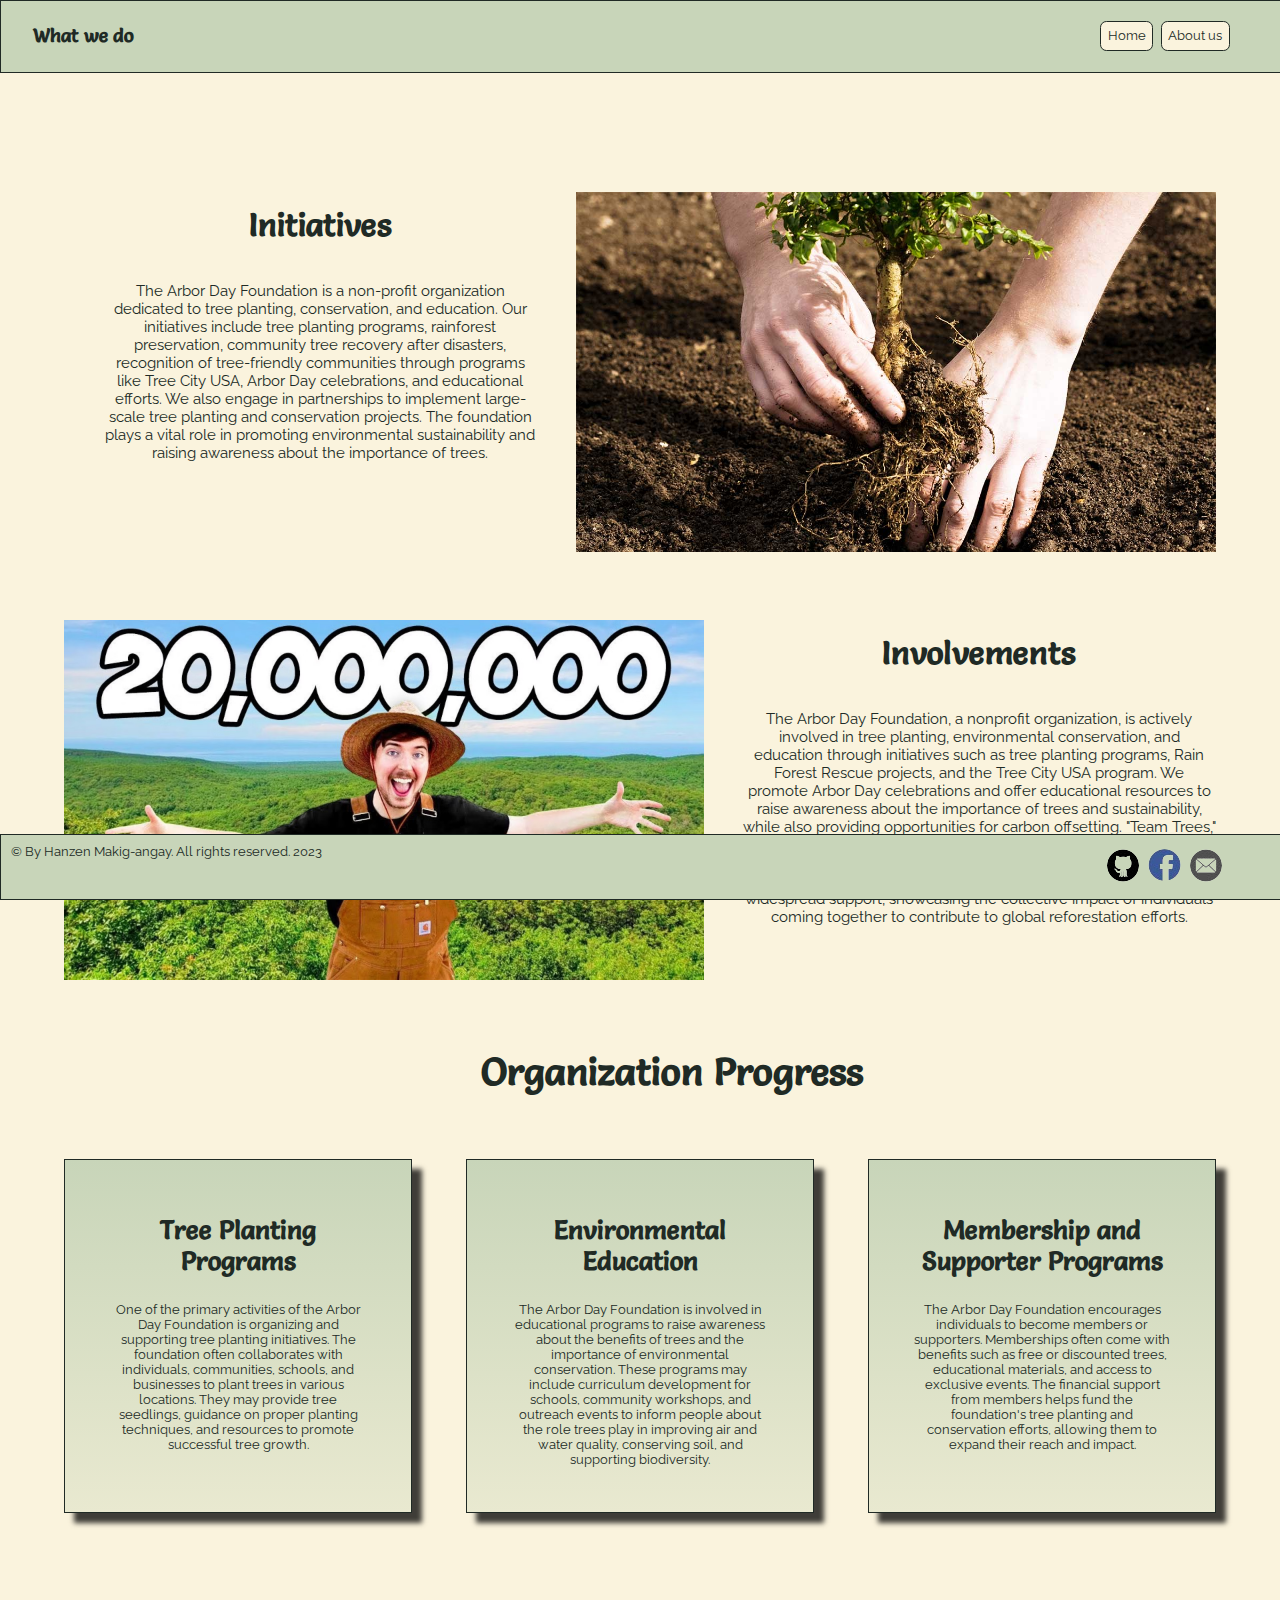
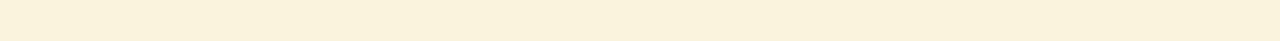
<file: page2.html>
<!DOCTYPE html>
<html lang="en">
<head>
    <meta charset="UTF-8">
    <meta name="viewport" content="width=device-width, initial-scale=1.0">
    <title>What we do</title>
    <link rel="stylesheet" href="css/style.css">
    <link rel="icon" type="image/x-icon" href="images/favicon.ico">
</head>
<body>
    <audio autoplay>
        <source src="media/mrbeast.mp3" type="audio/mpeg">
    </audio>
    <!--NAVBAR START-->
    <nav>
        <div class="title">What we do</div>
        <a href="index.html" class="links">Home</a>
        <a href="page3.html" class="links right">About us</a>
    </nav>
    <!--NAVBAR END-->
    <!--INITIATIVES START-->
    <section class="initiatives">
            <div class="initiatext">
                <div class="initiatitle">Initiatives</div>
                <div class="initiaparagraph">The Arbor Day Foundation is a non-profit organization dedicated to tree planting, conservation, and education. Our initiatives include tree planting programs, rainforest preservation, community tree recovery after disasters, recognition of tree-friendly communities through programs like Tree City USA, Arbor Day celebrations, and educational efforts. We also engage in partnerships to implement large-scale tree planting and conservation projects. The foundation plays a vital role in promoting environmental sustainability and raising awareness about the importance of trees.</div>
            </div>
            <div class="initiaimage"><img src="images/initiatives.jpg" alt=""></div>
    </section>
    <!--INITIATIVES END-->
    <!--INVOLVEMENTS START-->
    <section class="involvements">
        <div class="involvetext">
            <div class="involveimage"><img src="images/involvements.avif" alt=""></div>
            <div class="involvetitle">Involvements</div>
            <div class="involveparagraph"> The Arbor Day Foundation, a nonprofit organization, is actively involved in tree planting, environmental conservation, and education through initiatives such as tree planting programs, Rain Forest Rescue projects, and the Tree City USA program. We promote Arbor Day celebrations and offer educational resources to raise awareness about the importance of trees and sustainability, while also providing opportunities for carbon offsetting. "Team Trees," a collaborative initiative with YouTubers MrBeast and Mark Rober, amplifies these efforts by encouraging donations to plant 20 million trees through the Arbor Day Foundation. We have garnered widespread support, showcasing the collective impact of individuals coming together to contribute to global reforestation efforts.</div>
        </div> 
    </section>
    <!--INVOLVEMENTS END-->
    <!--ACTIVITIES AND PARTICIPITATION START-->
    <section class="anpprog">
        <div class="anpprogtitle"> Organization Progress </div>
        <div class="anpprogboxes">
            <div class="anpbox"> 
                <div class="anptitlebox">
                <div class="anptitle">Tree Planting Programs</div>
                </div>
                <div class="anptext"> One of the primary activities of the Arbor Day Foundation is organizing and supporting tree planting initiatives. The foundation often collaborates with individuals, communities, schools, and businesses to plant trees in various locations. They may provide tree seedlings, guidance on proper planting techniques, and resources to promote successful tree growth.</div>
            </div>
            <div class="anpbox"> 
                <div class="anptitlebox">
                <div class="anptitle"> Environmental Education </div>
                <div class="anptext">  The Arbor Day Foundation is involved in educational programs to raise awareness about the benefits of trees and the importance of environmental conservation. These programs may include curriculum development for schools, community workshops, and outreach events to inform people about the role trees play in improving air and water quality, conserving soil, and supporting biodiversity.</div>
            </div>
            </div>
            <div class="anpbox"> 
                <div class="anptitlebox">
                <div class="anptitle"> Membership and Supporter Programs</div>
                <div class="anptext">  The Arbor Day Foundation encourages individuals to become members or supporters. Memberships often come with benefits such as free or discounted trees, educational materials, and access to exclusive events. The financial support from members helps fund the foundation's tree planting and conservation efforts, allowing them to expand their reach and impact.</div>
            </div> 
            </div>
        </div>
    </section>
    <!--ACTIVITIES AND PARTICIPITATION END-->
    <!--FOOTER START-->
    <footer>
        <div class="copyright">© By Hanzen Makig-angay. All rights reserved. 2023</div>
        <div class="socials right"><a href="mailto:hanzenbrent.makig-angay@smc.pshs.edu.ph" target="_blank"><div class="email"></div></a></div>
        <div class="socials"><a href="https://www.facebook.com/profile.php?id=100085230602087" target="_blank"><div class="facebook"></div></a></div>
        <div class="socials"><a href="https://github.com/HanzenM" target="_blank"><div class="github"></div></a></div>
    </footer>
    <!--FOOTER END-->
</body>
</html>
</file>
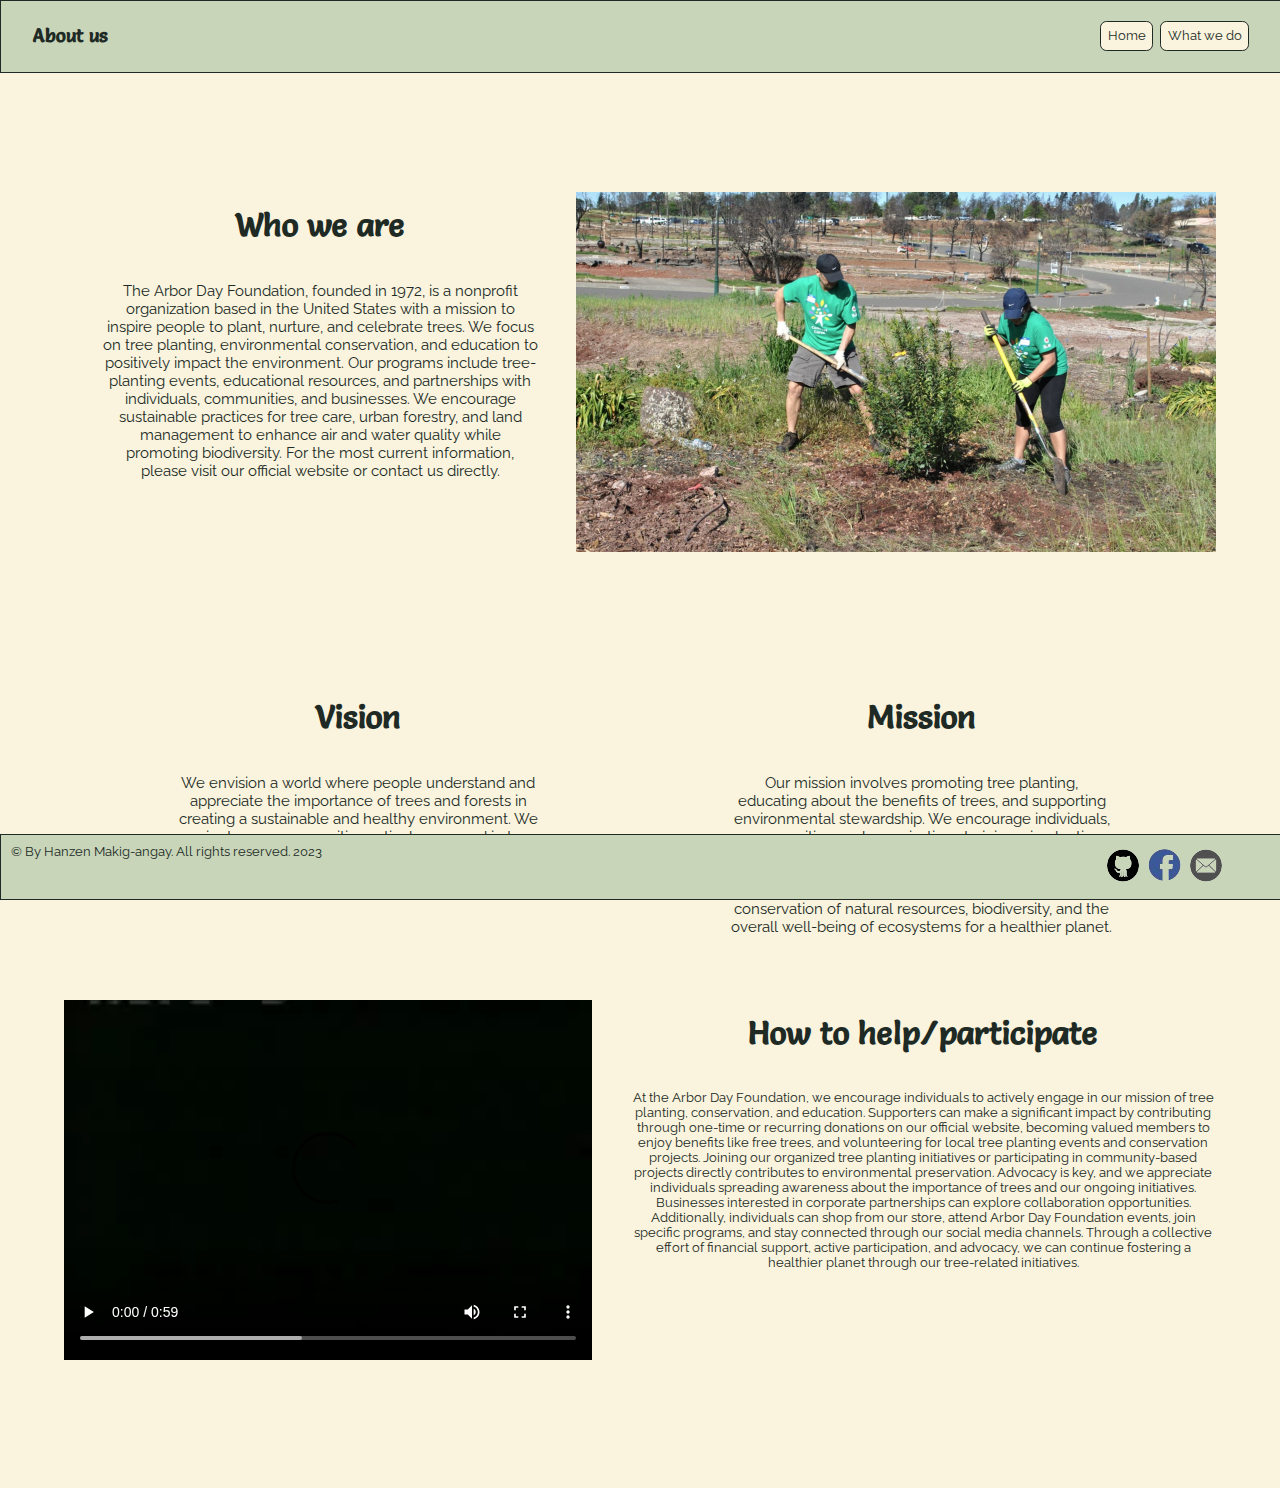
<file: page3.html>
<!DOCTYPE html>
<html lang="en">
<head>
    <meta charset="UTF-8">
    <meta name="viewport" content="width=device-width, initial-scale=1.0">
    <title>About us</title>
    <link rel="stylesheet" href="css/style.css">
    <link rel="icon" type="image/x-icon" href="images/favicon.ico">
</head>
<body>
    <!--NAVBAR START-->
    <nav>
        <div class="title">About us</div>
        <a href="index.html" class="links">Home</a>
        <a href="page2.html" class="links right2">What we do</a>
    </nav>
    <!--NAVBAR END-->
    <!--WHO WE ARE START-->
    <section class="whoweare">
        <div class="wwatext">
            <div class="wwatitle">Who we are</div>
            <div class="wwaparagraph">
                The Arbor Day Foundation, founded in 1972, is a nonprofit organization based in the United States with a mission to inspire people to plant, nurture, and celebrate trees. We focus on tree planting, environmental conservation, and education to positively impact the environment. Our programs include tree-planting events, educational resources, and partnerships with individuals, communities, and businesses. We encourage sustainable practices for tree care, urban forestry, and land management to enhance air and water quality while promoting biodiversity. For the most current information, please visit our official website or contact us directly.</div>
        </div>
        <div class="wwaimage"><img src="images/whoweare.jpg" alt=""></div>
    </section>
    <!--WHO WE ARE END-->
    <!--VISION AND MISSION START-->
    <section class="visionandmission">
        <div class="vision">
            <div class="vamtitle">Vision</div>
            <div class="vamparagraph">We envision a world where people understand and appreciate the importance of trees and forests in creating a sustainable and healthy environment. We aspire to see communities actively engaged in tree planting and conservation efforts, fostering a deeper connection between people and nature.</div>
        </div>
        <div class="mission">
            <div class="vamtitle">Mission</div>
            <div class="vamparagraph">Our mission involves promoting tree planting, educating about the benefits of trees, and supporting environmental stewardship. We encourage individuals, communities, and organizations to join us in planting and caring for trees to enhance the beauty and health of the natural environment. Through education and collaboration, we strive to contribute to the conservation of natural resources, biodiversity, and the overall well-being of ecosystems for a healthier planet.</div>
        </div>
    </section>
    <!--VISION AND MISSION END-->
    <!--HOW TO HELP/PARTICIPATE START-->
    <section class="hthp">
        <div class="hthptext">
            <video class="hthpvideo" controls>
                <source  src="media/hthp.mp4" type="video/mp4">
            </video>
            <div class="hthptitle">How to help/participate</div>
            <div class="hthpparagraph">At the Arbor Day Foundation, we encourage individuals to actively engage in our mission of tree planting, conservation, and education. Supporters can make a significant impact by contributing through one-time or recurring donations on our official website, becoming valued members to enjoy benefits like free trees, and volunteering for local tree planting events and conservation projects. Joining our organized tree planting initiatives or participating in community-based projects directly contributes to environmental preservation. Advocacy is key, and we appreciate individuals spreading awareness about the importance of trees and our ongoing initiatives. Businesses interested in corporate partnerships can explore collaboration opportunities. Additionally, individuals can shop from our store, attend Arbor Day Foundation events, join specific programs, and stay connected through our social media channels. Through a collective effort of financial support, active participation, and advocacy, we can continue fostering a healthier planet through our tree-related initiatives.</div>
        </div> 
    </section>
    <!--HOW TO HELP/PARTICIPATE END -->
    <!--FOOTER START-->
    <footer>
        <div class="copyright">© By Hanzen Makig-angay. All rights reserved. 2023</div>
        <div class="socials right"><a href="mailto:hanzenbrent.makig-angay@smc.pshs.edu.ph" target="_blank"><div class="email"></div></a></div>
        <div class="socials"><a href="https://www.facebook.com/profile.php?id=100085230602087" target="_blank"><div class="facebook"></div></a></div>
        <div class="socials"><a href="https://github.com/HanzenM" target="_blank"><div class="github"></div></a></div>
    </footer>
    <!--FOOTER END-->
</body>
</html>
</file>
<file: css/style.css>
@import url('https://fonts.googleapis.com/css2?family=Raleway:ital,wght@0,100..900;1,100..900&family=Salsa&display=swap');

*{
    padding:0;
    margin:0;
    z-index:1;
}
/*BODY START*/
body{
    overflow-x:hidden;
    background-color: #FAF3DD;
}
/*BODY END*/

/*NAVBAR START*/
nav {
    position: fixed;
    top: 0;
    left:0;
    width: 100%;
    height: 5vh;
    padding: 1vw;
    text-align: center;
    background-color: #C8D5B9;
    z-index:99;
    border:1px solid #202A25;
}

.links {
    font-size:1vw;
    margin:11vw;
    margin-top: 1.5vh;
    border:1px solid #202A25;
    background-color: #FAF3DD;
    border-radius: 0.5vw;
    padding:0.5vw;
    position:absolute;
    top:0.5vw;
    right:1vw;
    font-family: "Raleway", sans-serif;
    font-optical-sizing: auto;
    color:#202A25;
    text-decoration: none;
    transition:0.3s;
    animation:smaller 0.3s forwards;
}

.links:hover{
    transition:0.3s;
    animation:bigger 0.3s forwards;
    opacity:0.7;
}

.title {
    float: left;
    margin-left: 1.5vw;
    font-family: "Salsa", cursive;
    font-weight: 900;
    font-style: normal;
    margin-top: 1vh;
    font-size:1.5vw;
    color: #202A25
}

.right{
    margin-right:5vw;
}

.right2{
    margin-right:3.5vw;
}

@keyframes bigger {
    0% {
        transform: scale(1);
    }
    100% {
        transform: scale(1.2);
    }
}

@keyframes smaller {
    0% {
        transform: scale(1.2);
    }
    100% {
        transform: scale(1);
    }
}
/*NAVBAR END*/
/*FOOTER START*/

footer {
    position: fixed;
    bottom: 0;
    left:0;
    width: 100%;
    height:5vh;
    padding: 0.75vw;
    text-align: center;
    background-color: #C8D5B9;
    z-index:98;
    border:1px solid #202A25;
}

.copyright{
    float:left;
    font-size:1vw;
    font-family: "Raleway", sans-serif;
    font-optical-sizing: auto;
    color:#202A25;
    background-image:#C8D5B9
}

.facebook, .github, .email{
    margin: 0.5vh;
    background-color:white;
    width: 2.5vw;
    height: 2.5vw;
    border-radius: 50%;
    animation:smaller 0.3s forwards;
    transition:0.3s;
}

.socials{
    float: right;
}

.facebook:hover, .email:hover, .github:hover{
    animation:bigger 0.3s forwards;
    opacity:0.7;
    transition:0.3s;
}

.facebook{
    background: url('../images/spritesheet.png') no-repeat -226px -129px;
	width: 33px;
	height: 32px;
    z-index:99;
}

.email{
    background: url('../images/spritesheet.png') no-repeat -55px -129px;
	width: 32px;
	height: 33px;
    z-index:99;
}

.github{
    background: url('../images/spritesheet.png') no-repeat -456px -129px;
	width: 32px;
	height: 33px;
    z-index:99;
}

/*FOOTER END*/
/*BANNER AND SLOGAN START*/
.videobg{
    width:100%;
    height:auto;
    position:absolute;
    z-index:-1;
    left:0;
    top:0;
}
.slogan{
    font-family: "Salsa", cursive;
    font-weight: 400;
    font-style: normal;
    font-size:3vw;
    margin-top:20vw;
    z-index:1;
    color:white;
    text-align:center;

}

.slogantext{
    font-family: "Raleway", sans-serif;
    font-optical-sizing: auto;
    margin-top:2vw;
    color:white;
    text-align: center;
    margin-left:20vw;
    margin-right:20vw;
    font-size:1.5vw;
}
/*BANNER AND SLOGAN END*/
/*ORGANIZATION BACKGROUND START*/
.orgbg{
    margin-top:25vw;
    margin-bottom:5vw;
    text-align:center;
}
.orgbgtitle{
    font-family: "Salsa", cursive;
    font-weight: 900;
    font-style: normal;
    margin-top: 1vh;
    font-size:3vw;
    color:#202A25;
    margin-left:5vw;
    margin-bottom:5vw;
}
.orgbgtext{
    font-family: "Raleway", sans-serif;
    font-optical-sizing: auto;
    color:#202A25;
    margin-left:20vw;
    margin-right:20vw;
    font-size:1.3vw;
}
/*ORGANIZATION BACKGROUND END*/
/*ORGANIZATION PROGRESS START*/
.orgprog{
    margin-bottom:10vw;
    text-align:center;
}
.orgprogtitle{
    font-family: "Salsa", cursive;
    font-weight: 900;
    font-style: normal;
    margin-top: 1vh;
    font-size:3vw;
    color:#202A25;
    margin-left:5vw;
    margin-bottom:5vw;
}

.orgprogboxes{    
    text-align:center;
    display: flex;                
    flex-direction: row;           
    flex-wrap: nowrap;       
    justify-content: space-between;
    margin:5vw;
}




.opbox{
    border:1px solid #202A25;
    width: 20vw;;
    height: auto;
    background-image: linear-gradient(#C8D5B9, #E9E9D0);
    padding: 5vh;
    z-index:-1;
    box-shadow: 10px 10px 5px 0px rgba(0,0,0,0.75);
    -webkit-box-shadow: 10px 10px 5px 0px rgba(0,0,0,0.75);
    -moz-box-shadow: 10px 10px 5px 0px rgba(0,0,0,0.75);
}

.optitle{
    font-family: "Salsa", cursive;
    font-weight: 900;
    font-style: normal;
    margin-top: 1vh;
    font-size:2vw;
    color:#202A25;
    margin-bottom:2vw;
}

.optext{
    font-size:1vw;
    font-family: "Raleway", sans-serif;
    font-optical-sizing: auto;
    color:#202A25;
}
/*ORGANIZATION PROGRESS END*/
/*INITIATIVES START*/
.initiatives{
    margin-left:5vw;
    margin-right:5vw;
    margin-top:15vw;
    display:flex;
    text-align:center;
}

.initiaimage img{
    width:auto;
    height:40vh;
}

.initiatext{
    float:left;
}

.initiatitle{
    margin-top:1vw;
    font-family: "Salsa", cursive;
    font-weight: 900;
    font-style: normal;
    font-size:2.5vw;
    color:#202A25;
}

.initiaparagraph{
    font-size:1.2vw;
    font-family: "Raleway", sans-serif;
    font-optical-sizing: auto;
    color:#202A25;
    margin-left:3vw;
    margin-right:3vw;
    margin-top:3vw;
}
/*INITIATIVES END*/
/*INVOLVEMENTS START*/
.involvements{
    margin-left:5vw;
    margin-right:5vw;
    margin-top:5vw;
    display:flex;
    text-align:center;
    margin-bottom:5vw;
}

.involveimage img{
    width:auto;
    height:40vh;
}

.involveimage{
    margin-right:3vw;
    float:left;
    animation:mrbeast 3s;
}

.involvetitle{
    margin-top:1vw;
    font-family: "Salsa", cursive;
    font-weight: 900;
    font-style: normal;
    font-size:2.5vw;
    color:#202A25;
}

.involveparagraph{
    font-size:1.2vw;
    font-family: "Raleway", sans-serif;
    font-optical-sizing: auto;
    color:#202A25;
    margin-top:3vw;
}

@keyframes mrbeast {
    0% {
        transform: scale(1) rotate(0deg);
    }
    100% {
        transform: scale(10.0) rotate(9999999999999999999999999999999999999999999999999999999999999999999999999999deg);
    }
}
/*INVOLVEMENTS END*/
/*ACTIVITIES AND PARTICIPITATION START*/
.anpprog{
    margin-bottom:10vw;
    text-align:center;
}
.anpprogtitle{
    font-family: "Salsa", cursive;
    font-weight: 900;
    font-style: normal;
    margin-top: 1vh;
    font-size:3vw;
    color:#202A25;
    margin-left:5vw;
    margin-bottom:5vw;
}

.anpprogboxes{    
    text-align:center;
    display: flex;                
    flex-direction: row;           
    flex-wrap: nowrap;       
    justify-content: space-between;
    margin-left:5vw;
    margin-right:5vw;             
}


.anpbox{
    border:1px solid #202A25;
    width: 20vw;;
    height: auto;
    background-image: linear-gradient(#C8D5B9, #E9E9D0);
    padding: 5vh;
    z-index:-1;
    box-shadow: 10px 10px 5px 0px rgba(0,0,0,0.75);
    -webkit-box-shadow: 10px 10px 5px 0px rgba(0,0,0,0.75);
    -moz-box-shadow: 10px 10px 5px 0px rgba(0,0,0,0.75);
}

.anptitle{
    font-family: "Salsa", cursive;
    font-weight: 900;
    font-style: normal;
    margin-top: 1vh;
    font-size:2vw;
    color:#202A25;
    margin-bottom:2vw;
}

.anptext{
    font-size:1vw;
    font-family: "Raleway", sans-serif;
    font-optical-sizing: auto;
    color:#202A25;
}
/*ACTIVITIES AND PARTICIPITATION END*/
/*WHO WE ARE START*/
.whoweare{
    margin-left:5vw;
    margin-right:5vw;
    margin-top:15vw;
    display:flex;
    text-align:center;
}

.wwaimage img{
    width:auto;
    height:40vh;
}

.wwatext{
    float:left;
}

.wwatitle{
    margin-top:1vw;
    font-family: "Salsa", cursive;
    font-weight: 900;
    font-style: normal;
    font-size:2.5vw;
    color:#202A25;
}

.wwaparagraph{
    font-size:1.2vw;
    font-family: "Raleway", sans-serif;
    font-optical-sizing: auto;
    color:#202A25;
    margin-left:3vw;
    margin-right:3vw;
    margin-top:3vw;
}
/*WHO WE ARE END*/
/*VISSION AND MISSION START*/
.visionandmission{
    margin-left:8vw;
    margin-right:8vw;
    margin-top:10vw;
    display:flex;
    text-align:center;                
    flex-direction: row;           
    flex-wrap: nowrap;       
    justify-content: space-between; 
}

.vamtitle{
    margin-top:1vw;
    font-family: "Salsa", cursive;
    font-weight: 900;
    font-style: normal;
    font-size:2.5vw;
    color:#202A25;
}

.vamparagraph{
    font-size:1.2vw;
    font-family: "Raleway", sans-serif;
    font-optical-sizing: auto;
    color:#202A25;
    margin-left:5vw;
    margin-right:5vw;
    margin-top:3vw;
    height:auto;
    width:30vw;
}
/*VISSION AND MISSION END*/
/*HOW TO HELP/PARTICIPATE START*/
.hthp{
    margin-left:5vw;
    margin-right:5vw;
    margin-top:5vw;
    margin-bottom:10vw;
    display:flex;
    text-align:center;
}

.hthpvideo{
    width:auto;
    height:40vh;
    margin-right:3vw;
    float:left;
}

.hthptitle{
    margin-top:1vw;
    font-family: "Salsa", cursive;
    font-weight: 900;
    font-style: normal;
    font-size:2.5vw;
    color:#202A25;
}

.hthpparagraph{
    font-size:1vw;
    font-family: "Raleway", sans-serif;
    font-optical-sizing: auto;
    color:#202A25;
    margin-top:3vw;
}
/*HOW TO HELP/PARTICIPATE END*/
/*PORTRAIT CHANGES START*/
@media (orientation:portrait){
    .hthpvideo,.wwaimage img,.involveimage img,.initiaimage img{
        width:40vw;
        height:auto
    }
    .orgprogboxes, .anpprogboxes{
        margin:0vw;
    }
}
/*PORTRAIT CHANGES END*/
</file>
